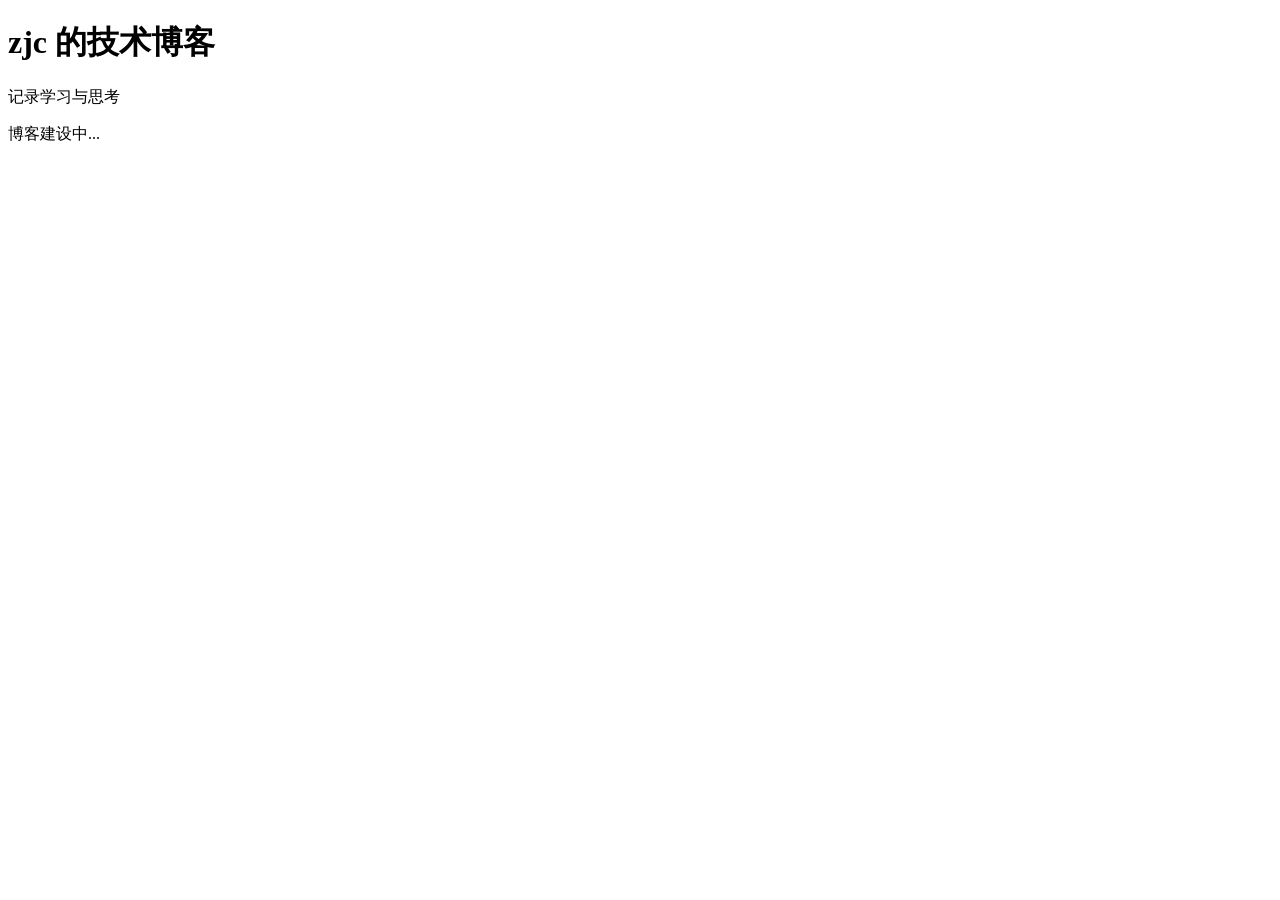
<file: index.html>
<!DOCTYPE html>
<html lang="zh-CN">
<head>
  <meta charset="UTF-8">
  <meta name="viewport" content="width=device-width, initial-scale=1.0">
  <title>zjc 的技术博客</title>
</head>
<body>
  <header>
    <h1>zjc 的技术博客</h1>
    <p>记录学习与思考</p>
  </header>
  <main>
    <p>博客建设中...</p>
  </main>
</body>
</html>
</file>
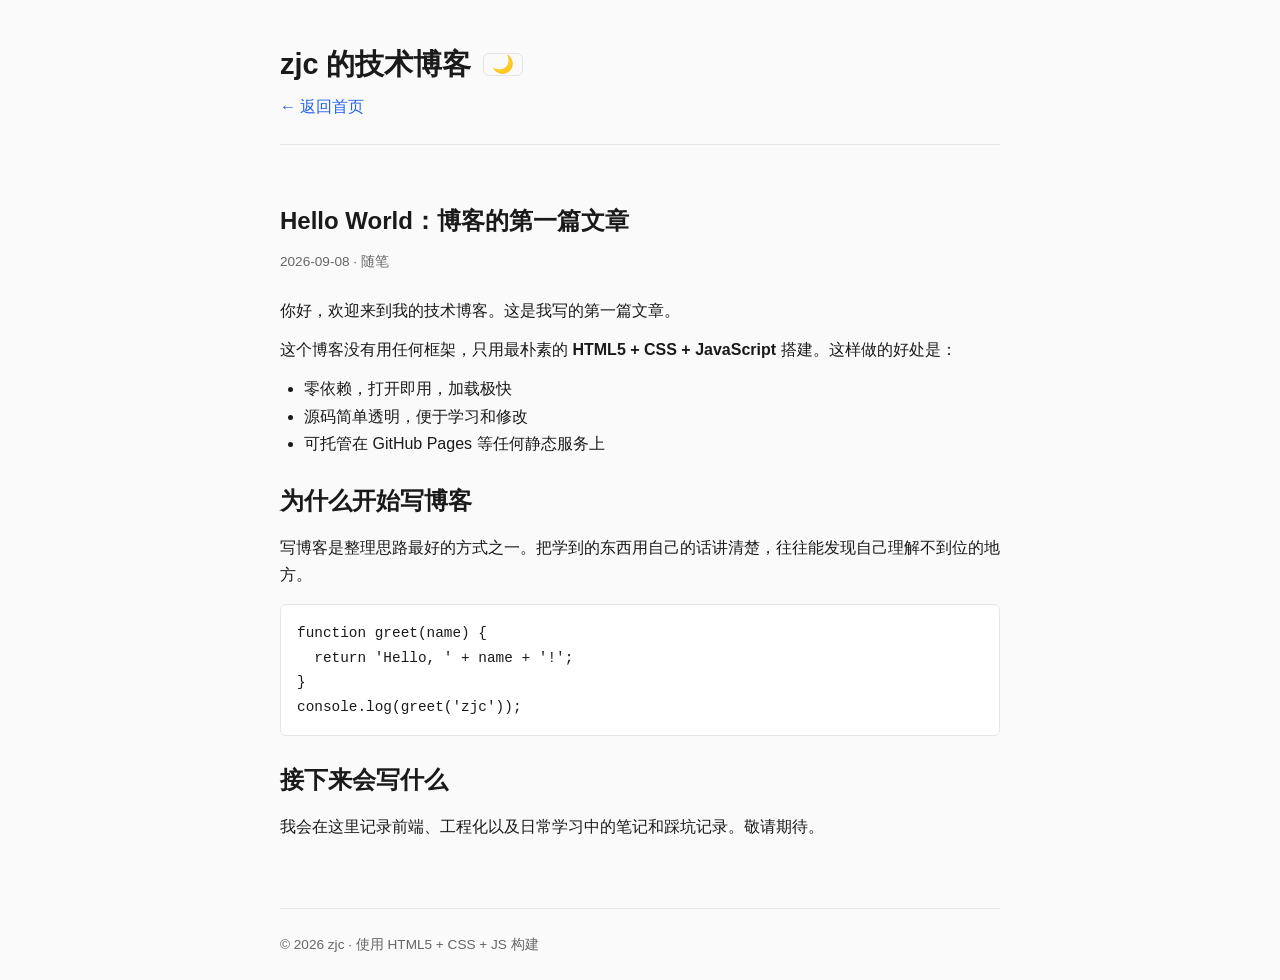
<file: posts/hello-world.html>
<!DOCTYPE html>
<html lang="zh-CN">
<head>
  <meta charset="UTF-8">
  <meta name="viewport" content="width=device-width, initial-scale=1.0">
  <title>Hello World：博客的第一篇文章 - zjc 的技术博客</title>
  <link rel="stylesheet" href="../css/style.css">
</head>
<body>
  <div class="container">
    <header>
      <h1>zjc 的技术博客 <button id="theme-toggle" aria-label="切换主题">🌙</button></h1>
      <p><a class="back" href="../index.html">← 返回首页</a></p>
    </header>
    <main>
      <article>
        <h1>Hello World：博客的第一篇文章</h1>
        <div class="meta">2026-09-08 · 随笔</div>
        <p>你好，欢迎来到我的技术博客。这是我写的第一篇文章。</p>
        <p>这个博客没有用任何框架，只用最朴素的 <strong>HTML5 + CSS + JavaScript</strong> 搭建。这样做的好处是：</p>
        <ul>
          <li>零依赖，打开即用，加载极快</li>
          <li>源码简单透明，便于学习和修改</li>
          <li>可托管在 GitHub Pages 等任何静态服务上</li>
        </ul>
        <h2>为什么开始写博客</h2>
        <p>写博客是整理思路最好的方式之一。把学到的东西用自己的话讲清楚，往往能发现自己理解不到位的地方。</p>
        <pre><code>function greet(name) {
  return 'Hello, ' + name + '!';
}
console.log(greet('zjc'));</code></pre>
        <h2>接下来会写什么</h2>
        <p>我会在这里记录前端、工程化以及日常学习中的笔记和踩坑记录。敬请期待。</p>
      </article>
    </main>
    <footer>© 2026 zjc · 使用 HTML5 + CSS + JS 构建</footer>
  </div>
  <script src="../js/main.js"></script>
</body>
</html>
</file>
<file: css/style.css>
:root {
  --bg: #fafafa;
  --fg: #1a1a1a;
  --muted: #666;
  --card-bg: #ffffff;
  --border: #e5e5e5;
  --accent: #2563eb;
}

[data-theme="dark"] {
  --bg: #0f172a;
  --fg: #e2e8f0;
  --muted: #94a3b8;
  --card-bg: #1e293b;
  --border: #334155;
  --accent: #60a5fa;
}

* { box-sizing: border-box; margin: 0; padding: 0; }

body {
  font-family: -apple-system, BlinkMacSystemFont, "Segoe UI", Roboto, "Helvetica Neue", Arial, sans-serif;
  background: var(--bg);
  color: var(--fg);
  line-height: 1.7;
  transition: background 0.3s, color 0.3s;
}

.container { max-width: 760px; margin: 0 auto; padding: 0 20px; }

header {
  border-bottom: 1px solid var(--border);
  padding: 40px 0 24px;
}
header h1 { font-size: 1.8rem; display: flex; align-items: center; gap: 12px; }
header p { color: var(--muted); margin-top: 4px; }

#theme-toggle {
  font-size: 1.1rem;
  background: none;
  border: 1px solid var(--border);
  border-radius: 6px;
  cursor: pointer;
  padding: 2px 8px;
  line-height: 1;
}

main { padding: 32px 0; }

.post-list { list-style: none; }
.post-card {
  background: var(--card-bg);
  border: 1px solid var(--border);
  border-radius: 8px;
  padding: 20px 24px;
  margin-bottom: 16px;
  transition: transform 0.15s, box-shadow 0.15s;
}
.post-card:hover { transform: translateY(-2px); box-shadow: 0 4px 12px rgba(0,0,0,0.08); }
.post-card h2 { font-size: 1.25rem; }
.post-card h2 a { color: var(--fg); text-decoration: none; }
.post-card h2 a:hover { color: var(--accent); }
.post-meta { color: var(--muted); font-size: 0.85rem; margin: 6px 0 10px; }
.post-excerpt { color: var(--muted); }

footer {
  border-top: 1px solid var(--border);
  padding: 24px 0;
  color: var(--muted);
  font-size: 0.85rem;
}

article { padding: 24px 0; }
article h1 { margin-bottom: 8px; }
article h2 { margin: 24px 0 8px; }
article .meta { color: var(--muted); font-size: 0.85rem; margin-bottom: 24px; }
article p { margin: 12px 0; }
article ul { margin: 12px 0 12px 24px; }
article pre {
  background: var(--card-bg);
  border: 1px solid var(--border);
  border-radius: 6px;
  padding: 16px;
  overflow-x: auto;
  margin: 16px 0;
}
article code { font-family: "SF Mono", Monaco, Consolas, monospace; font-size: 0.9em; }
a.back { color: var(--accent); text-decoration: none; }
</file>
